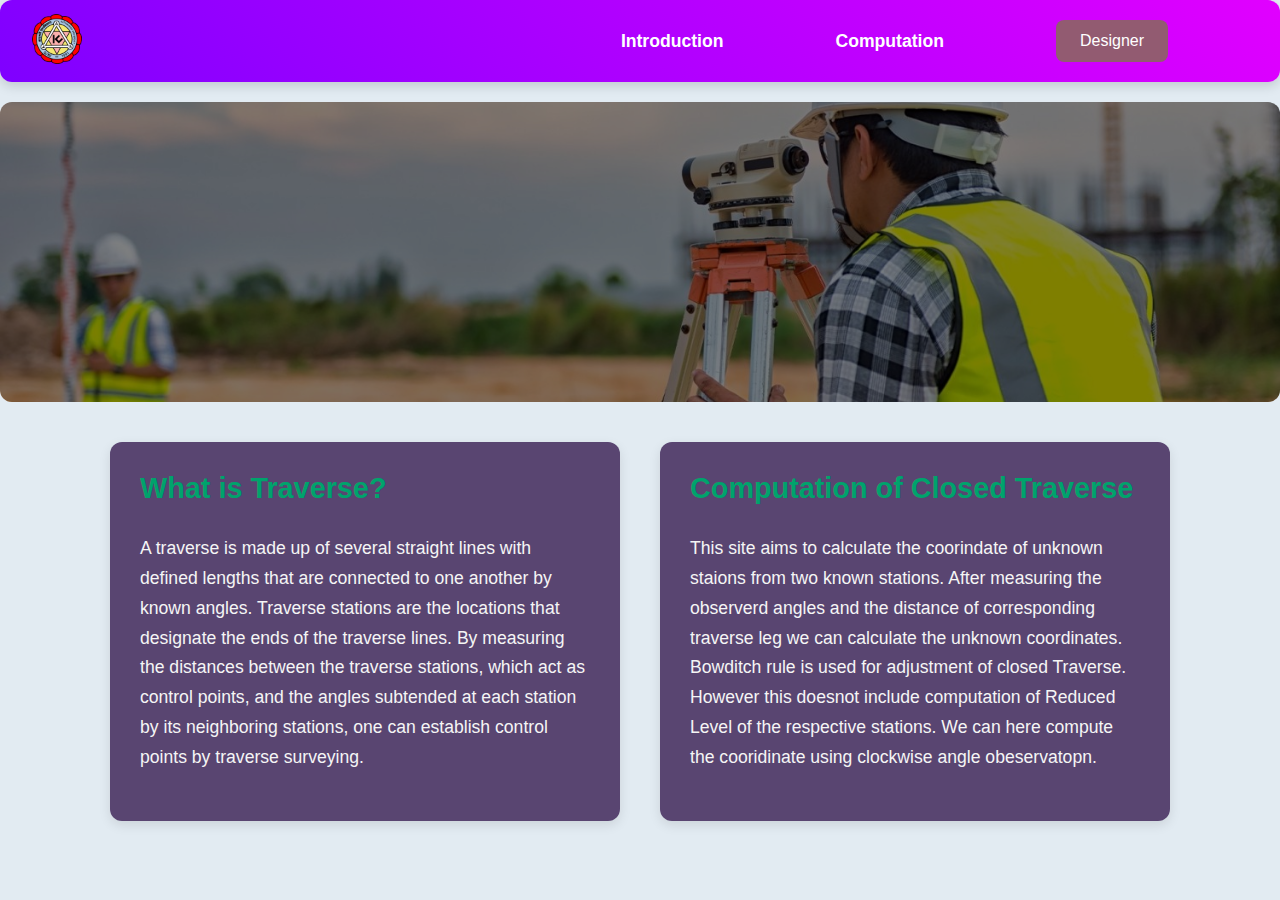
<file: index.html>
<!DOCTYPE html>
<html lang="en">
<head>
    <meta charset="UTF-8">
    <meta name="viewport" content="width=device-width, initial-scale=1.0">
    <link rel="stylesheet" href="style.css">
    <title>Traverse</title>
</head>
<body>
    <navbar>
        <ul class="myorder1">
            <li class="mylis1">
                <a href="#"><img src="images/kulogo.png" alt="Kathamandu University" height="50" width="50" class="myimg1"></a>
            </li>
            <li class="mylis1">
                <a href="index.html">Introduction</a>
            </li>
            <li class="mylis1">
                <a href="computation.html">Computation</a>
            </li>
            
            <li class="mylis1">
                <a href="designer.html">
                    <button class="mybutton1">Designer</button>
                </a>
            </li>
        </ul>
    </navbar>

    <div class="header-section">
        <h1>Traverse Computation</h1>
    </div>

    <div class="traverse-container">
        <div class="traverse-box">
            <h3>What is Traverse?</h3>
            <p>A traverse is made up of several straight lines with defined lengths that are connected to one another by known angles. Traverse stations are the locations that designate the ends of the traverse lines. By measuring the distances between the traverse stations, which act as control points, and the angles subtended at each station by its neighboring stations, one can establish control points by traverse surveying.</p>
        </div>
        <div class="traverse-box">
            <h3>Computation of  Closed Traverse</h3>
            <p>This site aims to calculate the coorindate of unknown staions from two known stations. After measuring the observerd angles and the distance of corresponding traverse leg we can calculate the unknown coordinates. Bowditch rule is used for adjustment of closed Traverse. However this doesnot include computation of Reduced Level of the respective stations.
                We can here compute the cooridinate using clockwise angle obeservatopn.
            </p>
        </div>
    </div>
</body>
</html>
</file>
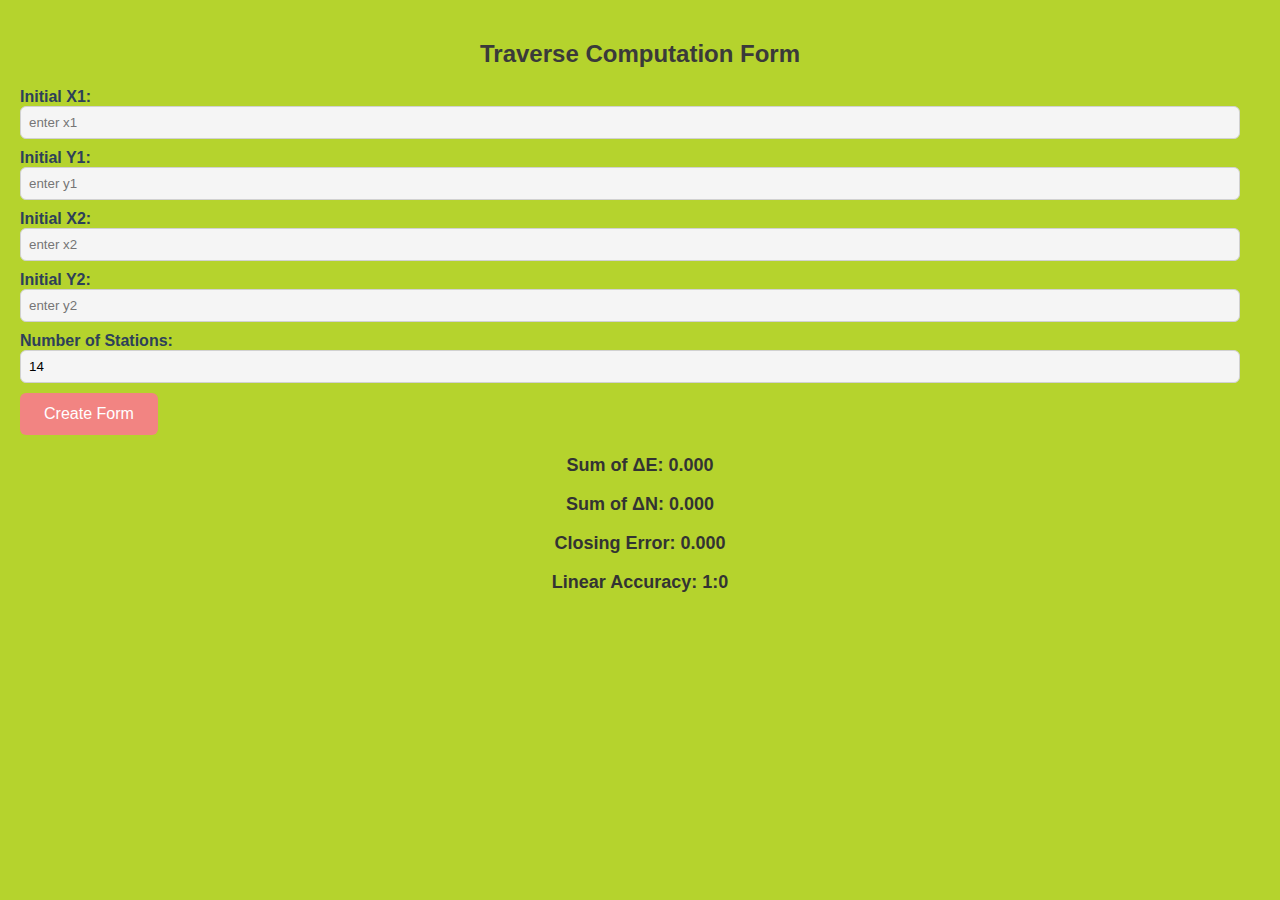
<file: computation.html>
<!DOCTYPE html>
<html lang="en">
<head>
    <meta charset="UTF-8">
    <meta name="viewport" content="width=device-width, initial-scale=1.0">
    <title>Traverse Computation Form By Ishan</title>
    <link rel="stylesheet" href="computation.css">
</head>
<body>

    <h2>Traverse Computation Form</h2>

    <label for="X1">Initial X1:</label>
    <input type="number" id="X1" step="any" placeholder="enter x1" /><br/>

    <label for="Y1">Initial Y1:</label>
    <input type="number" id="Y1" step="any" placeholder="enter y1" /><br/>

    <label for="X2">Initial X2:</label>
    <input type="number" id="X2" step="any" placeholder="enter x2 " /><br/>

    <label for="Y2">Initial Y2:</label>
    <input type="number" id="Y2" step="any" placeholder="enter y2"/><br/>

    <label for="numStations">Number of Stations:</label>
    <input type="number" id="numStations" min="1" value="14" />
    <button id="createFormBtn">Create Form</button>

    <form id="traverseForm" style="display:none;">
        <table id="traverseTable">
            <thead>
                <tr>
                    <th>Station</th>
                    <th>Observed Angle (in grade)</th>
                    <th>Bearing</th>
                    <th>Length</th>
                    <th>HI</th>
                    <th>HT</th>
                    <th colspan="2">ΔE</th>
                    <th colspan="2">ΔN</th>
                    <th colspan="2">Δh</th>
                    <th>E</th>
                    <th>N</th>
                    <th>Z</th>
                </tr>
                <tr>
                    <th></th>
                    <th></th>
                    <th></th>
                    <th></th>
                    <th></th>
                    <th></th>
                    <th>Calculated</th>
                    <th>Correction</th>
                    <th>Calculated</th>
                    <th>Correction</th>
                    <th>Calculated</th>
                    <th>Correction</th>
                    <th></th>
                    <th></th>
                    <th></th>
                </tr>
            </thead>
            <tbody>
            </tbody>
        </table>
        <button type="submit">Compute</button>
    </form>

    <div id="results">
        <p>Sum of ΔE: <span id="sum-e">0.000</span></p>
        <p>Sum of ΔN: <span id="sum-n">0.000</span></p>
        <p>Closing Error: <span id="closing-error">0.000</span></p>
        <p>Linear Accuracy: <span id="linear-accuracy">1:0</span></p>
    </div>

    <script src="computation.js"></script>
</body>
</html>
</file>
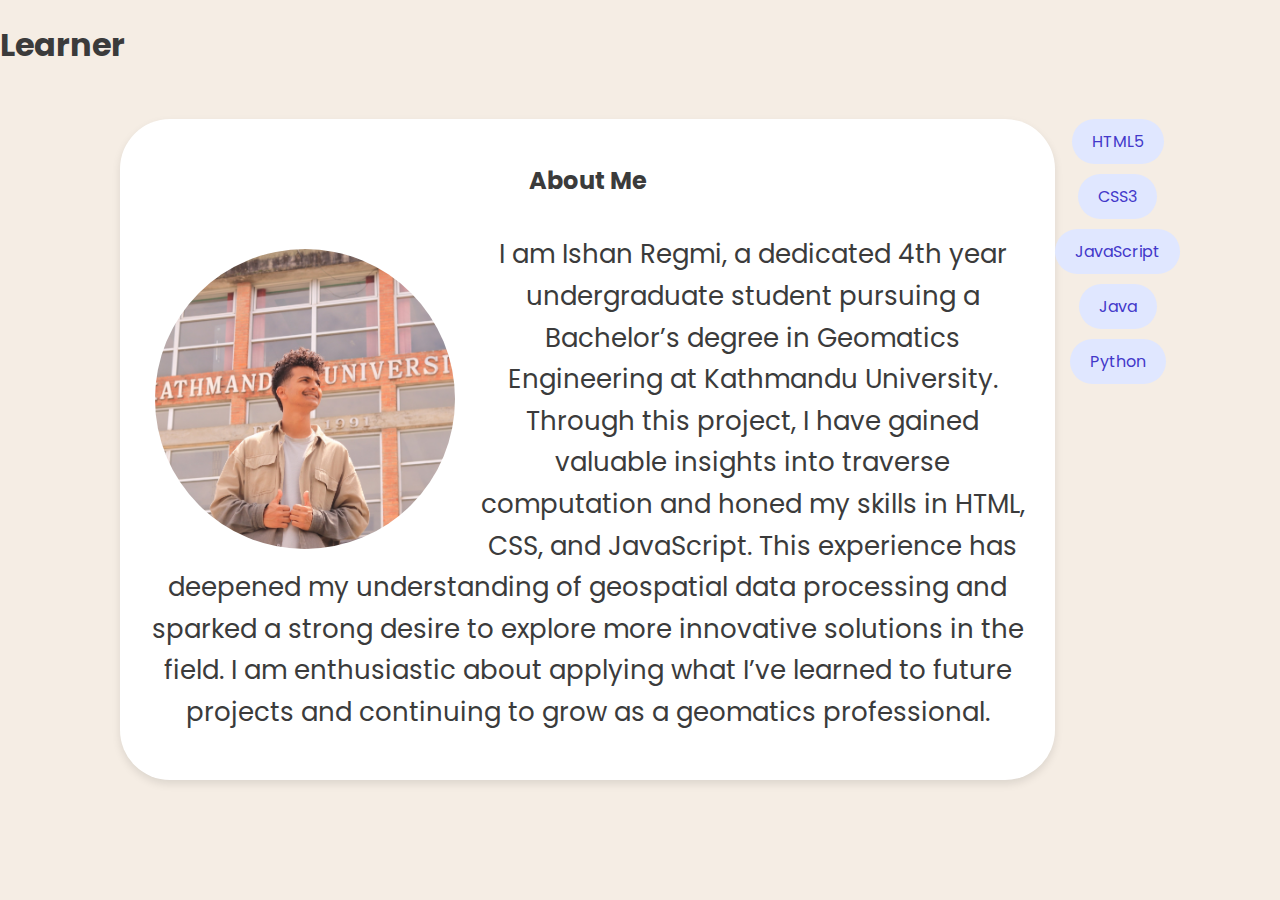
<file: designer.html>
<!DOCTYPE html>
<html lang="en">

<head>
    <meta charset="UTF-8">
    <meta name="viewport" content="width=device-width, initial-scale=1.0">
    <link href="https://fonts.googleapis.com/css2?family=Poppins:wght@400;700&display=swap" rel="stylesheet">
    <link rel="stylesheet" href="about.css">
    <title>Ishan Regmi</title>
</head>

<body>

    <div class="header-section">
        <h1>Learner</h1>
    </div>

    <div class="designer">
        
        <div class="about-box">
            <h3>About Me</h3>
            
                <p>
                    <img src="images/ishan.jpg" alt="Designer Image" class="inline-image">
                    
                I am Ishan Regmi, a dedicated 4th year undergraduate student pursuing a Bachelor’s degree in Geomatics Engineering at Kathmandu University. Through this project, I have gained valuable insights into traverse computation and honed my skills in HTML, CSS, and JavaScript. This experience has deepened my understanding of geospatial data processing and sparked a strong desire to explore more innovative solutions in the field. I am enthusiastic about applying what I’ve learned to future projects and continuing to grow as a geomatics professional.</p>
        </div>
        <div class="skills">
          <span class="skill-tag">HTML5</span>
          <span class="skill-tag">CSS3</span>
          <span class="skill-tag">JavaScript</span>
          <span class="skill-tag">Java</span>
          <span class="skill-tag">Python</span>
      </div>
        
    </div>
</body>

</html>
</file>
<file: style.css>
body {
  background-color: rgb(226, 235, 242);
  font-family: 'Segoe UI', Tahoma, Geneva, Verdana, sans-serif;
  font-size: 1.2rem;
  margin: 0;
  padding: 0;
  color: #333;
}

.myorder1 {
  background: linear-gradient(45deg, #7F00FF, #E100FF);
  box-shadow: 0 4px 12px rgba(0, 0, 0, 0.15);
  margin: 0;
  height: 50px;
  padding: 1rem;
  border-radius: 12px;
  display: flex;
  justify-content: flex-end;
  align-items: center;
}

.mylis1 {
  list-style: none;
  margin-right: 5rem;
  font-weight: bold;
}

.mylis1 a {
  text-decoration: none;
  color: white;
  font-size: 1.1rem;
  padding: 0.5rem 1rem;
  border-radius: 6px;
  transition: all 0.3s ease-in-out;
}

.mylis1 a:hover {
  background-color: #00A36C;
  color: white;
  transform: scale(1.1);
}

.mylis1:first-child {
  margin-right: auto;
}

.mybutton1 {
  font-family: 'Segoe UI', Tahoma, Geneva, Verdana, sans-serif;
  font-size: 1rem;
  background-color: #925b71;
  outline: none;
  border: none;
  border-radius: 8px;
  padding: 0.75rem 1.5rem;
  cursor: pointer;
  color: white;
  transition: all 300ms ease-in-out;
}

.mybutton1:hover {
  background: #00A36C;
  transform: translateY(-3px);
}

h1 {
  font-size: 3rem;
  color: #7F00FF;
  text-align: center;
  position: relative;
  z-index: 1;
  margin-bottom: 20px;
}

.traverse-container {
  display: flex;
  justify-content: center;
  gap: 40px;
  padding: 40px 20px;
  max-width: 1200px;
  margin: 0 auto;
  flex-wrap: wrap;
}

.traverse-box {
  background-color: #594571;
  border-radius: 12px;
  box-shadow: 0 4px 12px rgba(0, 0, 0, 0.1);
  padding: 30px;
  transition: transform 0.3s ease, box-shadow 0.3s ease;
  width: 45%;
  max-width: 450px;
  color: white;
}

.traverse-box:hover {
  transform: translateY(-10px);
  box-shadow: 0 8px 16px rgba(0, 0, 0, 0.2);
}

.traverse-box h3 {
  margin-top: 0;
  color: #00A36C;
  font-size: 1.8rem;
}

.traverse-box p {
  color: #f5f5f5;
  line-height: 1.7;
  font-size: 1.1rem;
}

.header-section {
  position: relative;
  height: 300px;
  display: flex;
  justify-content: center;
  align-items: center;
  background-image: url('images/surveyimage.jpg');
  background-size: cover;
  background-position: center;
  margin-top: 20px;
  border-radius: 12px;
  overflow: hidden;
}

.header-section::before {
  content: "";
  position: absolute;
  top: 0;
  left: 0;
  right: 0;
  bottom: 0;
  background-color: rgba(0, 0, 0, 0.5); 
}

h1 {
  font-size: 3rem;
  color: #ffffff;
  text-align: center;
  position: relative;
  z-index: 1;
  transform: translateY(30px);
  opacity: 0;
  animation: fadeInUp 1s ease forwards;
}

@keyframes fadeInUp {
  from {
    opacity: 0;
    transform: translateY(50px);
  }
  to {
    opacity: 1;
    transform: translateY(0);
  }
}
</file>
<file: computation.css>
/* General Styles */
body {
  font-family: Arial, sans-serif;
  background-color: #b5d32d;
  margin: 0;
  padding: 20px;
}

h2 {
  text-align: center;
  color: #3a3a3a;
  margin-bottom: 20px;
}

/* Form Styles */
form {
  background-color: #ffffff;
  padding: 20px;
  border-radius: 10px;
  box-shadow: 0 6px 12px rgba(0, 0, 0, 0.1);
  max-width: 100%;
  margin: 0 auto;
}

label {
  font-weight: bold;
  margin-right: 10px;
  color: #2d4059;
}

input[type="number"] {
  padding: 8px;
  border: 1px solid #d1d1d1;
  border-radius: 6px;
  margin-bottom: 10px;
  width: calc(100% - 20px);
  box-sizing: border-box;
  background-color: #f5f5f5;
}

/* Button Styles */
button {
  padding: 12px 24px;
  background-color: #f28482;
  color: white;
  border: none;
  border-radius: 6px;
  cursor: pointer;
  font-size: 16px;
  transition: background-color 0.3s ease;
}

button:hover {
  background-color: #ff595e;
}

/* Table Styles */
table {
  width: 100%;
  border-collapse: collapse;
  margin-top: 20px;
  box-shadow: 0 4px 8px rgba(0, 0, 0, 0.1); /* Add subtle shadow */
  border-radius: 12px;
  overflow: hidden; /* Ensure rounded borders */
}

th, td {
  padding: 16px;
  text-align: center;
  border-bottom: 2px solid #ddd; /* Add soft borders between rows */
}

th {
  background: linear-gradient(135deg, #ffcad4, #ff595e); /* Gradient background */
  color: white;
  font-weight: bold;
  text-transform: uppercase;
  letter-spacing: 0.1em; /* Spacing in headers */
}

tbody tr:nth-child(even) {
  background-color: #f7f2f1;
}

tbody tr:nth-child(odd) {
  background-color: #ffffff;
}

tbody tr:hover {
  background-color: #caf0f8; /* Soft hover color for rows */
  transform: scale(1.02); /* Slight scale on hover for effect */
  transition: transform 0.2s ease, background-color 0.2s ease;
}

/* Inputs in the table */
table input[readonly] {
  color: #d9534f;
  font-weight: bold;
  background-color: #fff5f5; /* Subtle background for readonly inputs */
  border: none; /* Remove border for readonly inputs */
}

table input {
  width: 90%;
  padding: 8px;
  border: 1px solid #ccc;
  border-radius: 4px;
  box-sizing: border-box;
  background-color: white;
}

/* Column Width Adjustments */
table th:nth-child(1), table td:nth-child(1) { /* Station */
  width: 80px;
}

table th:nth-child(2), table td:nth-child(2) { /* Observed Angle */
  width: 140px;
}

table th:nth-child(3), table td:nth-child(3) { /* Bearing */
  width: 100px;
}

table th:nth-child(4), table td:nth-child(4) { /* Length */
  width: 100px;
}

table th:nth-child(5), table td:nth-child(5), /* HI */
table th:nth-child(6), table td:nth-child(6) { /* HT */
  width: 90px;
}

table th:nth-child(7), table td:nth-child(7), /* ΔE Calculated */
table th:nth-child(8), table td:nth-child(8), /* ΔE Correction */
table th:nth-child(9), table td:nth-child(9), /* ΔN Calculated */
table th:nth-child(10), table td:nth-child(10), /* ΔN Correction */
table th:nth-child(11), table td:nth-child(11), /* Δh Calculated */
table th:nth-child(12), table td:nth-child(12) { /* Δh Correction */
  width: 240px;
}

table th:nth-child(13), table td:nth-child(13), /* E */
table th:nth-child(14), table td:nth-child(14), /* N */
table th:nth-child(15), table td:nth-child(15) { /* Z */
  width: 100px;
}

/* Table bottom row with totals */
#results {
  margin-top: 20px;
  text-align: center;
  font-size: 18px;
  color: #333;
  font-weight: bold;
}

/* Responsive Styles */
@media (max-width: 768px) {
  form {
      padding: 10px;
  }

  input[type="number"] {
      width: 100%;
  }

  table {
      font-size: 14px;
  }
}
</file>
<file: about.css>
body {
  font-family: 'Poppins', sans-serif;
  margin: 0;
  padding: 0;
  background-color: #f5ede4;
  color: #3b3b3b;
}




.designer {
  display: flex;
  align-items: flex-start;
  justify-content: space-between;
  margin: 50px 100px;
}

.image-container {
  max-width: 1000px;
  /* margin-right: 40px; */
}

.about-box {
  text-align:center;
  display: flex;
  flex-direction: column;
  overflow: hidden;
  font-size: 1.2rem;
 
  padding: 20px;
  margin-left: 20px;
  background-color: #fff;
  border-radius: 50px;
  box-shadow: 0 4px 8px rgba(0, 0, 0, 0.1);
}

.about-box h3 {
  font-size: 24px;
  margin-bottom: 10px;
  color: #3b3b3b;
}

.about-box p {
  font-size: 26px;
  line-height: 1.6;
  color: #3b3b3b;

}

.designer img {
  width: 300px;
    height: 300px;
    object-fit: cover;
    transition: transform 0.8s ease;
    border-radius: 50%;
    margin: 15px;

 

}
.skills {
  display: flex;
  justify-content: center;
  flex-wrap: wrap;
  gap: 10px;
}

.skill-tag {
  background-color: #e0e7ff;
  color: #4338ca;
  padding: 10px 20px;
  border-radius: 50px;
  font-size: 1rem;
  transition: all 0.3s ease;
  cursor:pointer;
}

.skill-tag:hover {
  background-color: #4338ca;
  color: white;
  transform: translateY(-2px);
}
.inline-image {
  width: 150px;
  height: 150px;
  object-fit: cover;
  float: left; /* Makes the image float to the left of the paragraph */
  margin-right: 20px; /* Adds space between image and text */
  border-radius: 50%; /* Keeps the circular image */
}
</file>
